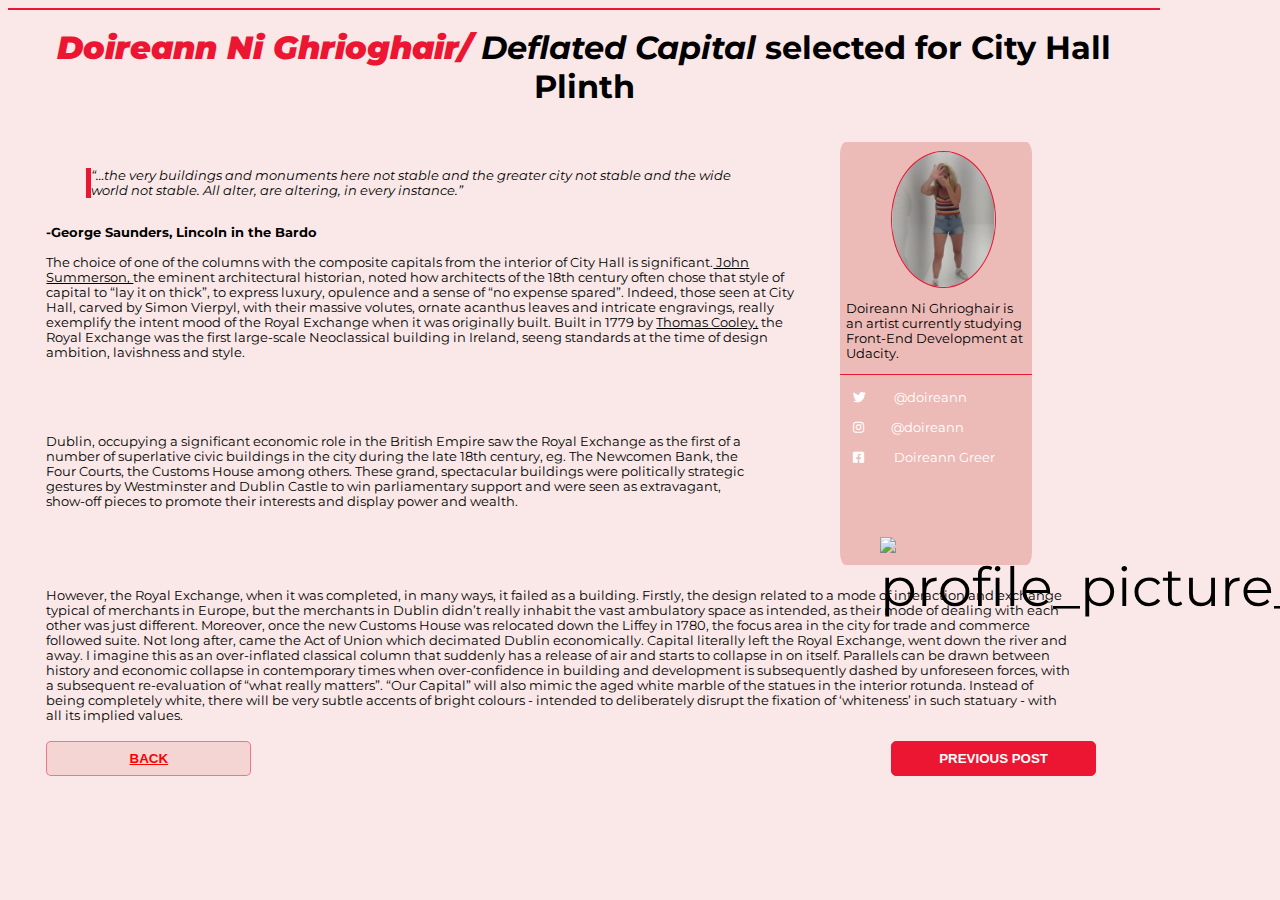
<file: Pages/Blog_Post.html>
<!DOCTYPE html>
<html>
	<head>
		<meta charset ="UTF-8" name="viewport" content="width=device-width, initial-scale=1.0">
			<link rel="stylesheet" href="/CSS/Blog1_layout.css"/>
			<link rel="stylesheet" href="https://use.fontawesome.com/releases/v5.0.7/css/all.css">
		</head>
		<body class="post_container">
			<h3>
				<em>
					<strong id="title">Doireann Ni Ghrioghair/</strong> Deflated Capital 
				</em>selected for City Hall Plinth 
			</h3>
			<div class="profile">
				<img class="profile_picture">
					<figure>
						<img "/Images/ProfilePicture.jpg" alt="profile_picture_of_author">
							<figcaption id="profileinfo">Profile</figcaption>
						</figure>
					</img>
					<p class="profile_info">Doireann Ni Ghrioghair is an artist currently studying Front-End Development at Udacity.</p>
					<div id="social_media">
						<p id="twitter">
							
						</br><i class="fab fa-twitter"></i> @doireann
					</p>
					<p id="instagram">
					
					</br><i class="fab fa-instagram"></i>@doireann
				</p>
				<p id="facebook">
					
				</br><i class="fab fa-facebook-square"></i> Doireann Greer
			</p>
		</div>
	</div>
	<article class="post">
		<blockquote>
			<em>“…the very buildings and monuments here not stable and the greater city not stable and the
			   wide world not stable. All alter, are altering, in every instance.”</em>
		</blockquote>
		<br>
			<strong id="george">-George Saunders, Lincoln in the Bardo</strong>
			<br></br>
			     The choice of one of the columns with the composite capitals from the interior of City Hall
			     is significant.<u> John Summerson, </u>the eminent architectural historian, noted how architects of
			     the 18th century often chose that style of capital to “lay it on thick”, to express luxury,
			     opulence and a sense of “no expense spared”. Indeed, those seen at City Hall, carved by
			     Simon Vierpyl, with their massive volutes, ornate acanthus leaves and intricate engravings,
				   really exemplify the intent mood of the Royal Exchange when it was originally built.
			     Built in 1779 by <u>Thomas Cooley,</u> the Royal Exchange was the first large-scale Neoclassical
			     building in Ireland, seeng standards at the time of design ambition, lavishness and style.
		</article>
		<p class="extra_text">
			     Dublin, occupying a significant economic role in the British Empire saw the Royal Exchange as
			     the first of a number of superlative civic buildings in the city during the late 18th century, eg.
			     The Newcomen Bank, the Four Courts, the Customs House among others. These grand,
			     spectacular buildings were politically strategic gestures by Westminster and Dublin Castle to
			     win parliamentary support and were seen as extravagant, show-off pieces to promote their
			     interests and display power and wealth.</p>
		<p class="more_text"> However, the Royal Exchange, when it was completed, in many ways, it failed as a building.
			     Firstly, the design related to a mode of interaction and exchange typical of merchants in
			     Europe, but the merchants in Dublin didn’t really inhabit the vast ambulatory space as
			     intended, as their mode of dealing with each other was just different. Moreover, once the
			     new Customs House was relocated down the Liffey in 1780, the focus area in the city for
			     trade and commerce followed suite. Not long after, came the Act of Union which decimated
			     Dublin economically. Capital literally left the Royal Exchange, went down the river and away.
			     I imagine this as an over-inflated classical column that suddenly has a release of air and starts
			     to collapse in on itself. Parallels can be drawn between history and economic collapse in
			     contemporary times when over-confidence in building and development is subsequently
			     dashed by unforeseen forces, with a subsequent re-evaluation of “what really matters”.
			     “Our Capital” will also mimic the aged white marble of the statues in the interior rotunda.
			     Instead of being completely white, there will be very subtle accents of bright colours -
			     intended to deliberately disrupt the fixation of ‘whiteness’ in such statuary - with all its
			     implied values. </p>
		<div id="read_more">
			<strong>Read more...</strong>
		</div>
		<div id="option">
			<button id="back">
				<a href="/index.html">
					<strong>Back</strong>
				</a>
			</button>
			<button id="previous">
				<strong>Previous Post
				</button>
			</div>
		</body>
	</html>
</DOCTYPE>
</file>
<file: CSS/Blog1_layout.css>
@import "Blog_Landing_Page_Boxes.css";
@import "monolith-stylesheet.css";
@import "Blog_Post_Boxes.css";
@import "Blog_Post_Layout.css";


@media (max-width:599px){
.container{
    display:grid;
    width:90vw;
    height:100vh;
    grid-template-columns:90vw;
    grid-template-rows: 18v 7vh 65vh 7vh;
    grid-gap:10px;
    grid-template-areas:
    "hd"
    "ul"
    "recent"
    "ft";
}

.header{
    grid-area:hd;
	height:18vh;
}

h1{
    font-size:10vw;
	height:10vh;
	text-align:center;
}
h2{
    font-size:6vw;
	text-align:center;
}


ul{
    grid-area:ul;
    display:flex;
    flex-direction:row;
    width:80vw;
	justify-content: space-evenly;
	align-items: baseline;
	margin-top:0px;
	margin-bottom:0px;
	padding-top:3px;
	padding-bottom:1px;
	border-top: 2px solid red;
}
	
li{
	font-size:3vw;
    grid-area:ul;
}

.recent_post{
    grid-area:recent;
    height:68vh;
    width:95vw;
	display:grid;
	grid-template-columns:95vw;
    grid-template-rows: 48vh auto;
    border-top: 4px solid rgb(236, 22, 51);
    background-image:url("./Images/OurCapital.jpg") ;
    display:cover;
}

#deflated{
    font-size:2vw;
    margin-top:65vh;
    font-style:italic;
    color:white;
    text-align:left;
}

#article_title{
    background-color:rgba(224, 142, 135, 0.5);
    border-top:2px solid rgb(236, 22, 51);
}
	


#sign_up{
   display:none;
}


.footer{
    grid-area:ft;
	width:95vw;
	padding-left:5px;
	text-align:center;
	padding-top:3px;
	margin-top:2px;
}

#box1{
    display:none;
}

#box2{
    display:none;
}

}

@media (min-width:600px) {
.container{
    display:grid;
    width:95vw;
    height:100vh;
    margin-left:5vw;
    grid-template-columns:40vw 60vw;
    grid-template-rows: 18vh 10vh 15vh 45vh 2vh;
    grid-gap:10px;
    grid-template-areas:
    "hd hd"
	"ul ul"
    "recent sign"
    "recent pp"
    "ft ft";
}

.header{
    grid-area:hd;
    width:95vw;
    height:18vh;
    display:flex;
    flex-direction:row;
}

h1{
    font-size:7vw;
}

h2{
    font-size:2vw;
    display:flex;
    flex-direction:row;
    padding-left:5px;
    padding-top:7vh;
}
        
ul{
    grid-area:ul;
    display:flex;
    flex-direction:row;
    width:80vw;
    justify-content: space-evenly;
    align-items: baseline;
    margin-top:0px;
    margin-bottom:0px;
    padding-top:5px;
    padding-bottom:1px;
    border-top: 4px solid rgb(236, 22, 51);
}
            
li{
    font-size:1.5vw;
    grid-area:ul;
}

.recent_post{
    grid-area:recent;
    width:40vw;
    height:60vh;
    display:grid;
    grid-template-columns:22.5vw auto;
    grid-template-rows: 60vh;
    font-size: 2vw;
    z-index:1;
    background-image:url("/Images/OurCapital.jpg") ;
    background-size:contain;
}

#deflated{
    font-size:1vw;
    margin-top:55vh;
    margin-left:0vw;
    font-style:italic;
    color:black;
    text-align:top;
    z-index:3;
}

#article_title{
    background-color:rgba(224, 142, 135, 0.5);
    border-left:3px solid rgb(236, 22, 51);
    font-size:1.5vw;
    padding-left:2px;
    padding-top:2px;
    padding-right:2px;
    z-index:2;
    width: 17vw;
    height:60vh;
}

.past_posts{
    grid-area:pp;
    display:grid;
    grid-template-columns:22vw 22vw;
    grid-template-rows: 40vh;
    grid-template-areas:
    "box1 box2";
}

#box1{
    width:20vw;
    height:43vh;
    display:grid;
    grid-template-columns:20vw;
    grid-template-rows: 30vh auto;
    grid-template-areas:
    "img"
    "txt1";
    background-image: url("/Images/KristianStuuri.PNG");
    background-size:contain;
}

#title1{
    grid-area:txt1;
}

#box2{
    width:20vw;
    height:43vh;
    display:grid;
    grid-template-columns:20vw;
    grid-template-rows: 30vh auto;
    grid-template-areas:
    "img"
    "txt2";
}

#title2{
    grid-area:txt2;
}
           
#bello,
#waiting{
    font-size:1vw;
    color:black;
    font-style:italic;
    margin-top:30vh;
    z-index:3;
}

#sign_up{
    grid-area:sign;
    font-size:1vw;
    display:flex;
    flex-direction:row;
    width:39vw;
}

#title1,
#title2{
    font-size:1vw;
    padding-left:3px;
    padding-right:3px;
    padding-top:3px;
}
        
.footer{
    grid-area:ft;
	width:90vw;
	height:5vh;
}

}
</file>
